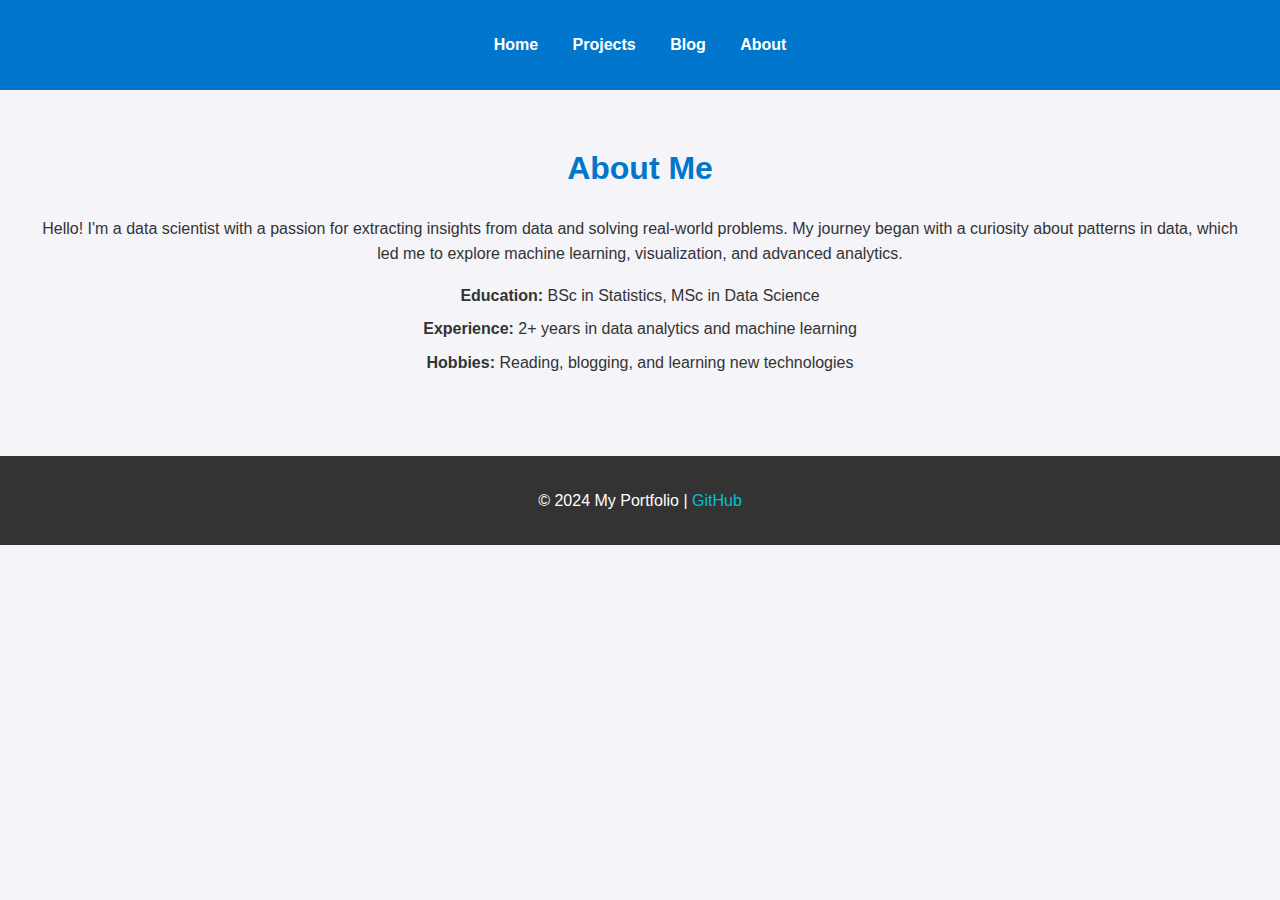
<file: about.html>
<!DOCTYPE html>
<html lang="en">
<head>
    <meta charset="UTF-8">
    <meta name="viewport" content="width=device-width, initial-scale=1.0">
    <title>About - Data Scientist Portfolio</title>
    <link rel="stylesheet" href="styles.css">
</head>
<body>
    <header>
        <nav>
            <ul>
                <li><a href="index.html">Home</a></li>
                <li><a href="projects.html">Projects</a></li>
                <li><a href="blog.html">Blog</a></li>
                <li><a href="about.html">About</a></li>
            </ul>
        </nav>
    </header>

    <main>
        <h1>About Me</h1>
        <p>Hello! I'm a data scientist with a passion for extracting insights from data and solving real-world problems. My journey began with a curiosity about patterns in data, which led me to explore machine learning, visualization, and advanced analytics.</p>
        <ul>
            <li><strong>Education:</strong> BSc in Statistics, MSc in Data Science</li>
            <li><strong>Experience:</strong> 2+ years in data analytics and machine learning</li>
            <li><strong>Hobbies:</strong> Reading, blogging, and learning new technologies</li>
        </ul>
    </main>

    <footer>
        <p>&copy; 2024 My Portfolio | <a href="https://github.com/yourgithub">GitHub</a></p>
    </footer>
</body>
</html>
</file>
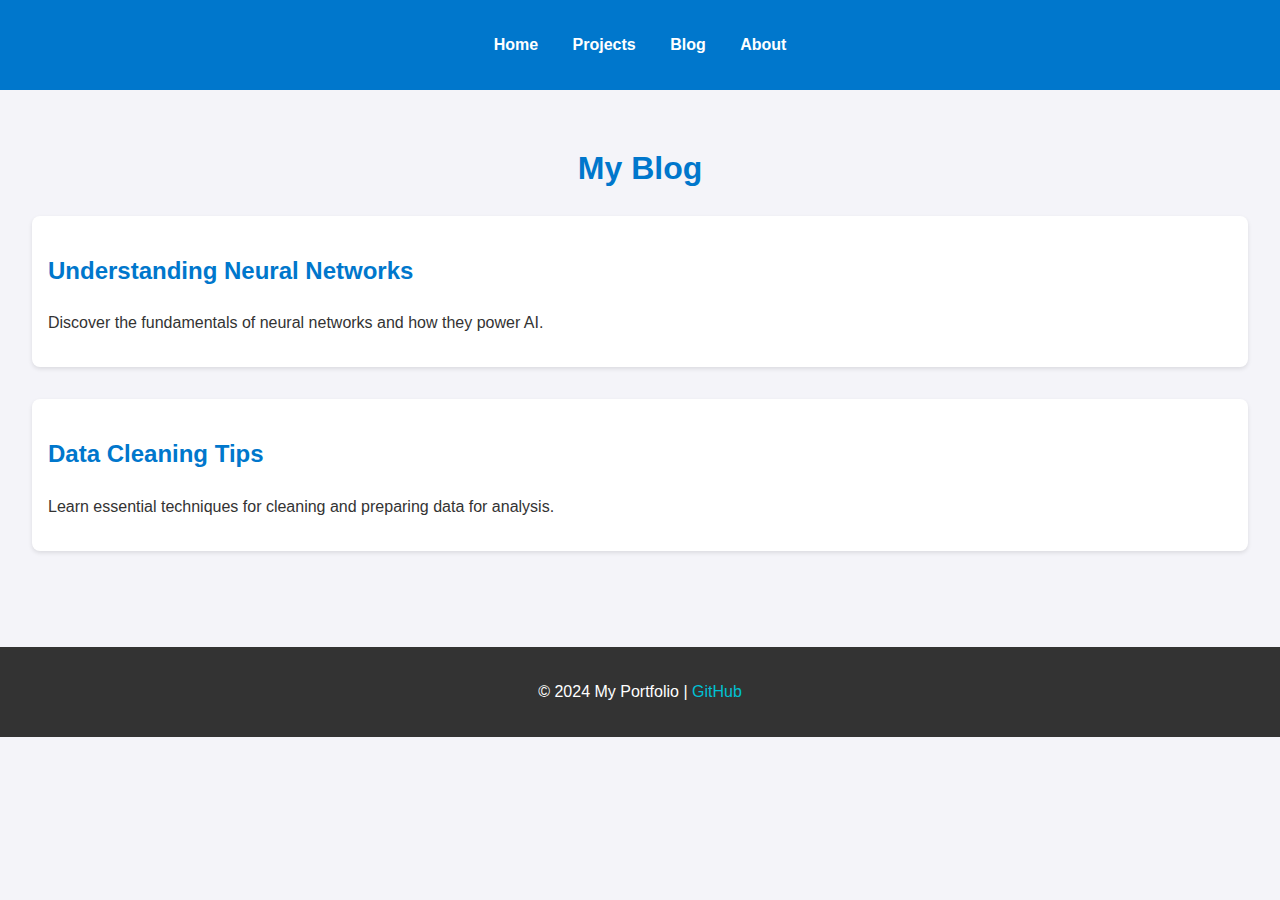
<file: blog.html>
<!DOCTYPE html>
<html lang="en">
<head>
    <meta charset="UTF-8">
    <meta name="viewport" content="width=device-width, initial-scale=1.0">
    <title>Blog - Data Scientist Portfolio</title>
    <link rel="stylesheet" href="styles.css">
</head>
<body>
    <header>
        <nav>
            <ul>
                <li><a href="index.html">Home</a></li>
                <li><a href="projects.html">Projects</a></li>
                <li><a href="blog.html">Blog</a></li>
                <li><a href="about.html">About</a></li>
            </ul>
        </nav>
    </header>

    <main>
        <h1>My Blog</h1>
        <article>
            <h2><a href="#">Understanding Neural Networks</a></h2>
            <p>Discover the fundamentals of neural networks and how they power AI.</p>
        </article>
        <article>
            <h2><a href="#">Data Cleaning Tips</a></h2>
            <p>Learn essential techniques for cleaning and preparing data for analysis.</p>
        </article>
    </main>

    <footer>
        <p>&copy; 2024 My Portfolio | <a href="https://github.com/yourgithub">GitHub</a></p>
    </footer>
</body>
</html>
</file>
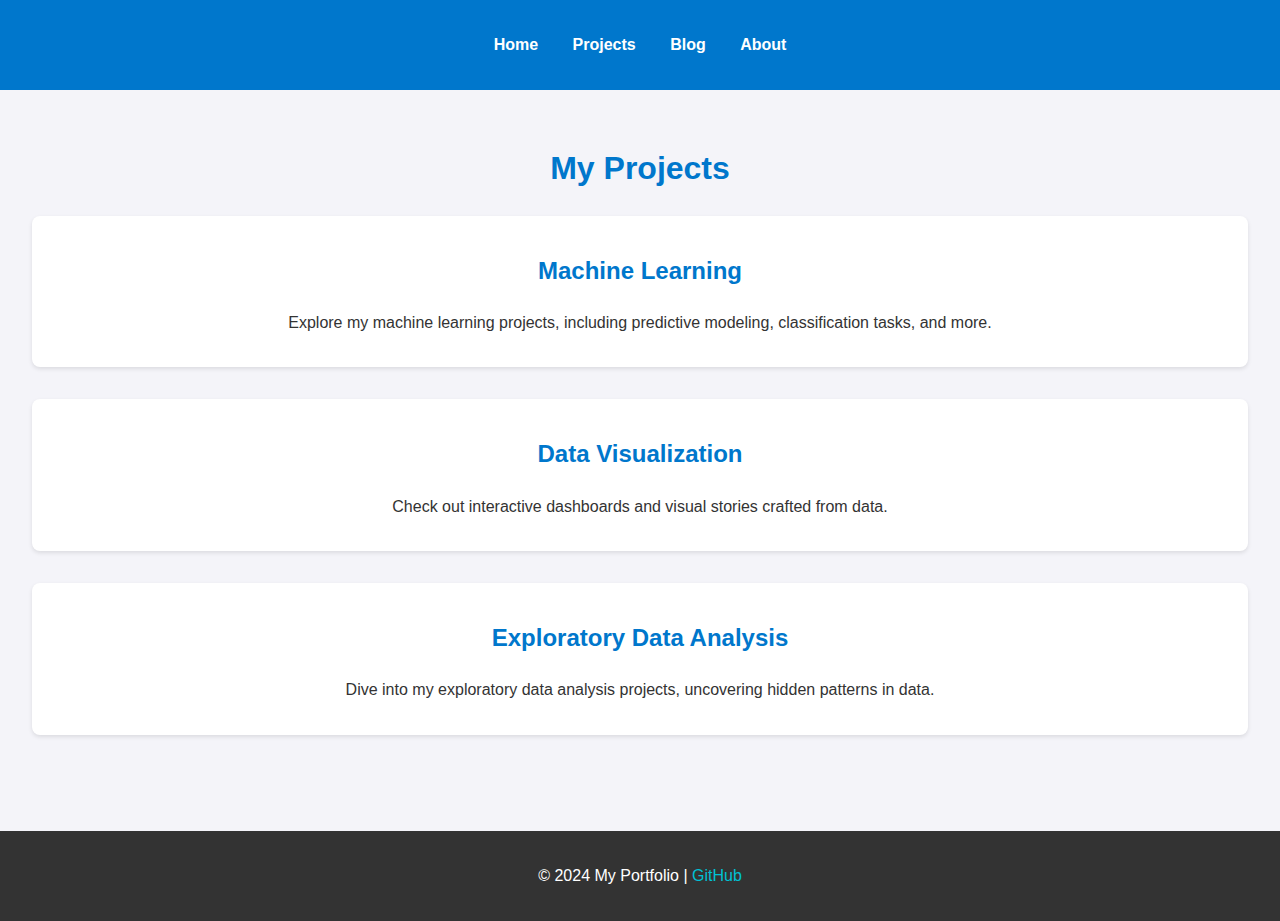
<file: projects.html>
<!DOCTYPE html>
<html lang="en">
<head>
    <meta charset="UTF-8">
    <meta name="viewport" content="width=device-width, initial-scale=1.0">
    <title>Projects - Data Scientist Portfolio</title>
    <link rel="stylesheet" href="styles.css">
</head>
<body>
    <header>
        <nav>
            <ul>
                <li><a href="index.html">Home</a></li>
                <li><a href="projects.html">Projects</a></li>
                <li><a href="blog.html">Blog</a></li>
                <li><a href="about.html">About</a></li>
            </ul>
        </nav>
    </header>

    <main>
        <h1>My Projects</h1>
        <section id="machine-learning">
            <h2>Machine Learning</h2>
            <p>Explore my machine learning projects, including predictive modeling, classification tasks, and more.</p>
        </section>
        <section id="data-visualization">
            <h2>Data Visualization</h2>
            <p>Check out interactive dashboards and visual stories crafted from data.</p>
        </section>
        <section id="eda">
            <h2>Exploratory Data Analysis</h2>
            <p>Dive into my exploratory data analysis projects, uncovering hidden patterns in data.</p>
        </section>
    </main>

    <footer>
        <p>&copy; 2024 My Portfolio | <a href="https://github.com/yourgithub">GitHub</a></p>
    </footer>
</body>
</html>
</file>
<file: styles.css>
/* General Styles */
body {
    font-family: Arial, sans-serif;
    line-height: 1.6;
    margin: 0;
    padding: 0;
    background-color: #f4f4f9;
    color: #333;
}

/* Header and Navigation */
header {
    background-color: #0077cc;
    color: #fff;
    padding: 1rem 0;
}

header nav ul {
    list-style: none;
    padding: 0;
    text-align: center;
}

header nav ul li {
    display: inline;
    margin: 0 15px;
}

header nav ul li a {
    color: #fff;
    text-decoration: none;
    font-weight: bold;
}

header nav ul li a:hover {
    text-decoration: underline;
}

/* Footer */
footer {
    background-color: #333;
    color: #fff;
    text-align: center;
    padding: 1rem 0;
    margin-top: 2rem;
}

footer a {
    color: #00c1d4;
    text-decoration: none;
}

footer a:hover {
    text-decoration: underline;
}

/* Main Content */
main {
    padding: 2rem;
    text-align: center;
}

h1, h2 {
    color: #0077cc;
}

section {
    margin-bottom: 2rem;
    padding: 1rem;
    background-color: #fff;
    border-radius: 8px;
    box-shadow: 0 2px 4px rgba(0, 0, 0, 0.1);
}

#quick-links a {
    display: inline-block;
    margin: 0.5rem;
    padding: 0.75rem 1.5rem;
    background-color: #0077cc;
    color: #fff;
    text-decoration: none;
    border-radius: 5px;
    transition: background-color 0.3s ease;
}

#quick-links a:hover {
    background-color: #005fa3;
}

/* Blog Articles */
article {
    margin-bottom: 2rem;
    text-align: left;
    background-color: #fff;
    padding: 1rem;
    border-radius: 8px;
    box-shadow: 0 2px 4px rgba(0, 0, 0, 0.1);
}

article h2 a {
    text-decoration: none;
    color: #0077cc;
}

article h2 a:hover {
    text-decoration: underline;
}

/* About Page Specific */
ul {
    list-style: none;
    padding: 0;
}

ul li {
    margin: 0.5rem 0;
}

/* Responsive Design */
@media (max-width: 768px) {
    header nav ul li {
        display: block;
        margin: 10px 0;
    }

    #quick-links a {
        display: block;
        margin: 10px auto;
    }
}
</file>
